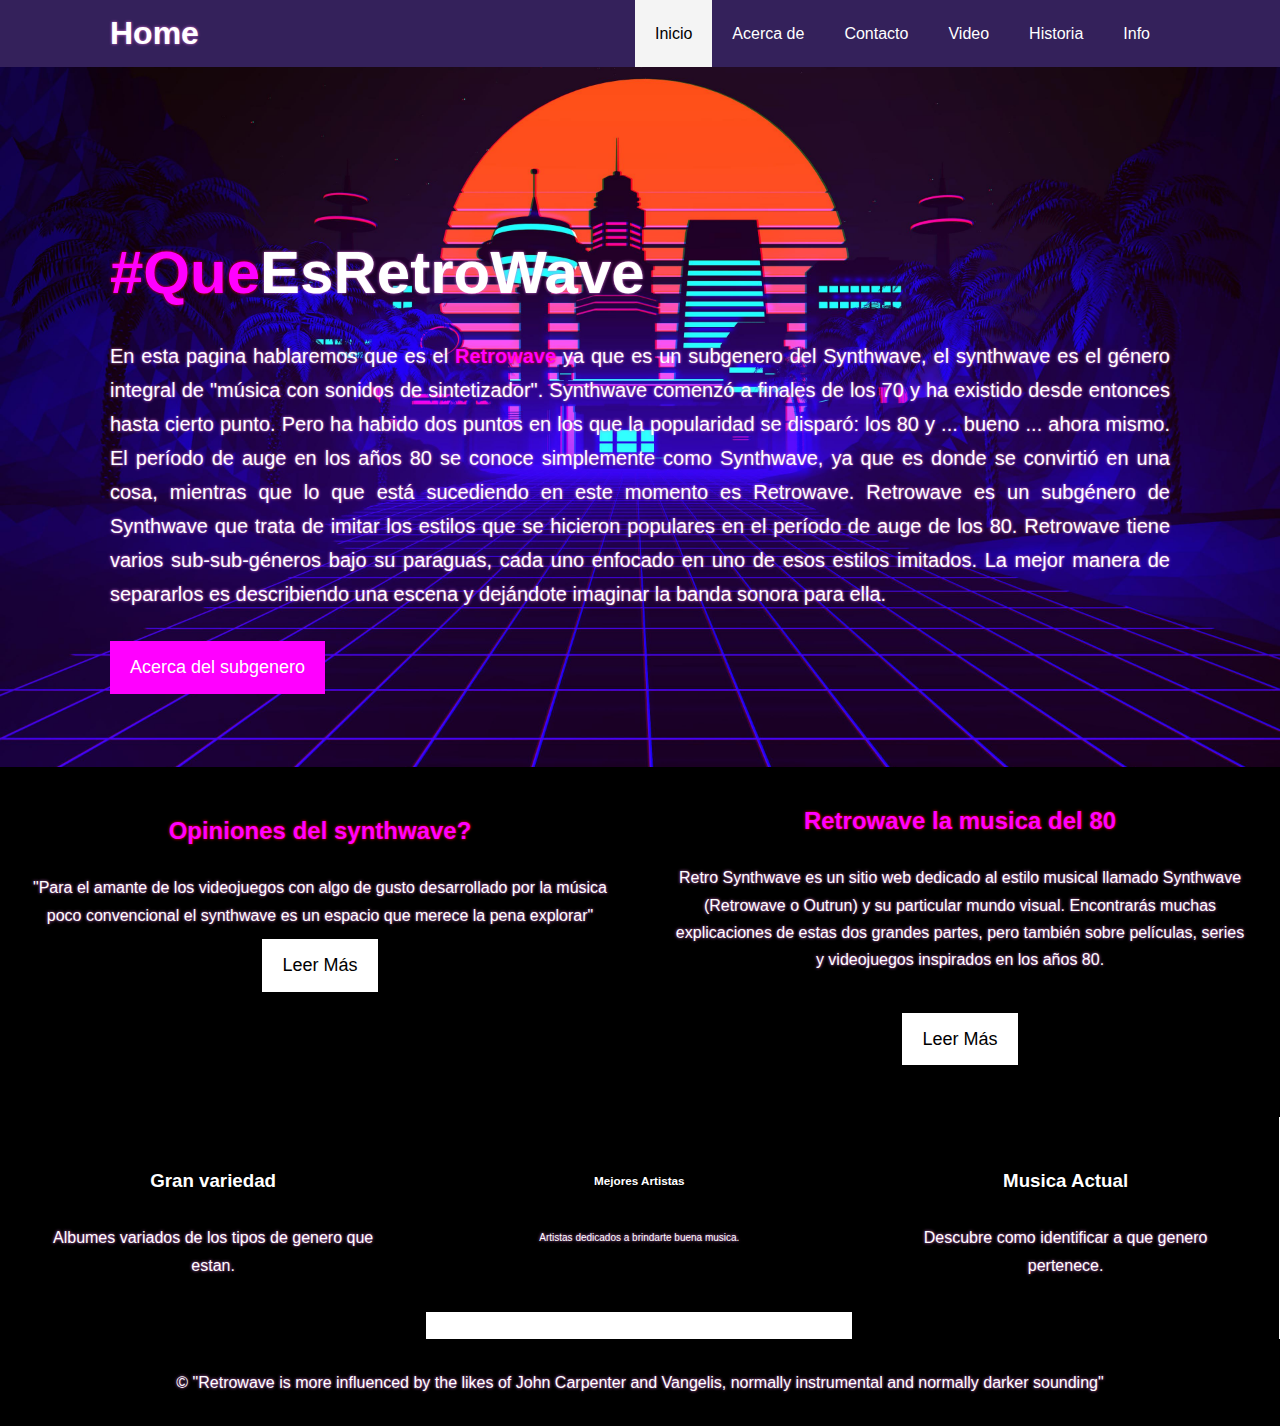
<file: Proyecto Final/index.html>
<!--Paso 1-->
<!DOCTYPE html>
<html lang="en">
<head>
  <meta charset="UTF-8">
  <meta name="viewport" content="width=device-width, initial-scale=1.0">
  <meta http-equiv="X-UA-Compatible" content="ie=edge">
  <meta name="description" content="FIME Educación Técnica">
  <meta name="keywords" content="university, facultad, ingenieria, mecanica, electrica">
  <title>Retro Synthwave</title>
  <link rel="stylesheet" href="https://use.fontawesome.com/releases/v5.7.2/css/all.css" integrity="sha384-fnmOCqbTlWIlj8LyTjo7mOUStjsKC4pOpQbqyi7RrhN7udi9RwhKkMHpvLbHG9Sr" crossorigin="anonymous">
  <link rel="stylesheet" type="text/css" href="./css/styles.css">
</head>
<body>
  <header><!-- Paso 2-->
  <nav id="navbar">
    <div class="container">
      <h1 class="logo" title="Home"><a href="./index.html">Home</a></h1>
      <ul>
        <li><a class="current" href="./index.html">Inicio</a></li>
        <li><a href="./about.html">Acerca de</a></li>
        <li><a href="./contact.html">Contacto</a></li>
        <li><a href="./videos.html">Video</a></li>
        <li><a href="./historia.html">Historia</a></li>
        <li><a href="./Info.html">Info</a></li>
      </ul>
    </div>
  </nav>

  <!--Paso 4 -->
  <div id="welcome">
    <div class="container">
      <div class="welcome-content">
        <h1>
          <span class="text-primary">#Que</span>EsRetroWave

        </h1>
        <p class="lead">
          En esta pagina hablaremos que es el <span class="text-primary"><b>Retrowave</b></span> ya que es un subgenero del Synthwave, el synthwave es el género integral de "música con sonidos de sintetizador". Synthwave comenzó a finales de los 70 y ha existido desde entonces hasta cierto punto. Pero ha habido dos puntos en los que la popularidad se disparó: los 80 y ... bueno ... ahora mismo. El período de auge en los años 80 se conoce simplemente como Synthwave, ya que es donde se convirtió en una cosa, mientras que lo que está sucediendo en este momento es Retrowave.

Retrowave es un subgénero de Synthwave que trata de imitar los estilos que se hicieron populares en el período de auge de los 80. Retrowave tiene varios sub-sub-géneros bajo su paraguas, cada uno enfocado en uno de esos estilos imitados. La mejor manera de separarlos es describiendo una escena y dejándote imaginar la banda sonora para ella.

        </p>
        <a href="about.html" class="btn">Acerca del subgenero</a>
      </div>
    </div>
  </div>

  <!--/* PASO 7-->
  <section id="home-info" class="bg-dark">
    <div class="info-img"></div>
    <div class="info-content1">
      <h2>
        <span class="text-primary">Opiniones del synthwave?</span>
      </h2>
      <p>"Para el amante de los videojuegos con algo de gusto desarrollado por la música poco convencional el synthwave es un espacio que merece la pena explorar"</p>
      <a href="about.html" class="btn btn-light">Leer Más</a>
    </div>
    <div class="info-img"></div>
    <div class="info-content">
      <h2>
        <span class="text-primary">Retrowave la musica del 80</span>
      </h2>
      <p>Retro Synthwave es un sitio web dedicado al estilo musical llamado Synthwave (Retrowave o Outrun) y su particular mundo visual. Encontrarás muchas explicaciones de estas dos grandes partes, pero también sobre películas, series y videojuegos inspirados en los años 80.</p>
      <a href="about.html" class="btn btn-light">Leer Más</a>
    </div>
  </section>
  <!-- Paso 10 -->
  <section id="features">
    <div class="box bg-light">
    <i class="fas fa-music fa-3x"></i>
      <h3>Gran variedad</h3>
      <p>Albumes variados de los tipos de genero que estan.</p>
    </div>
    <div class="box bg-primary">
      <i class="fas fa-headphones fa-3x"></i>
      <h3>Mejores Artistas</h3>
      <p>Artistas dedicados a brindarte buena musica.</p>
    </div>
    <div class="box bg-light">
      <i class="fas fa-compact-disc fa-3x"></i>
      <h3>Musica Actual</h3>
      <p>Descubre como identificar a que genero pertenece.</p>
    </div>
  </section>
<!-- PASO 12-->
  <div class="clr"></div>
  <footer id="main-footer">
    <p> &copy; "Retrowave is more influenced by the likes of John Carpenter and Vangelis, normally instrumental and normally darker sounding"</p>
  </footer>
</file>
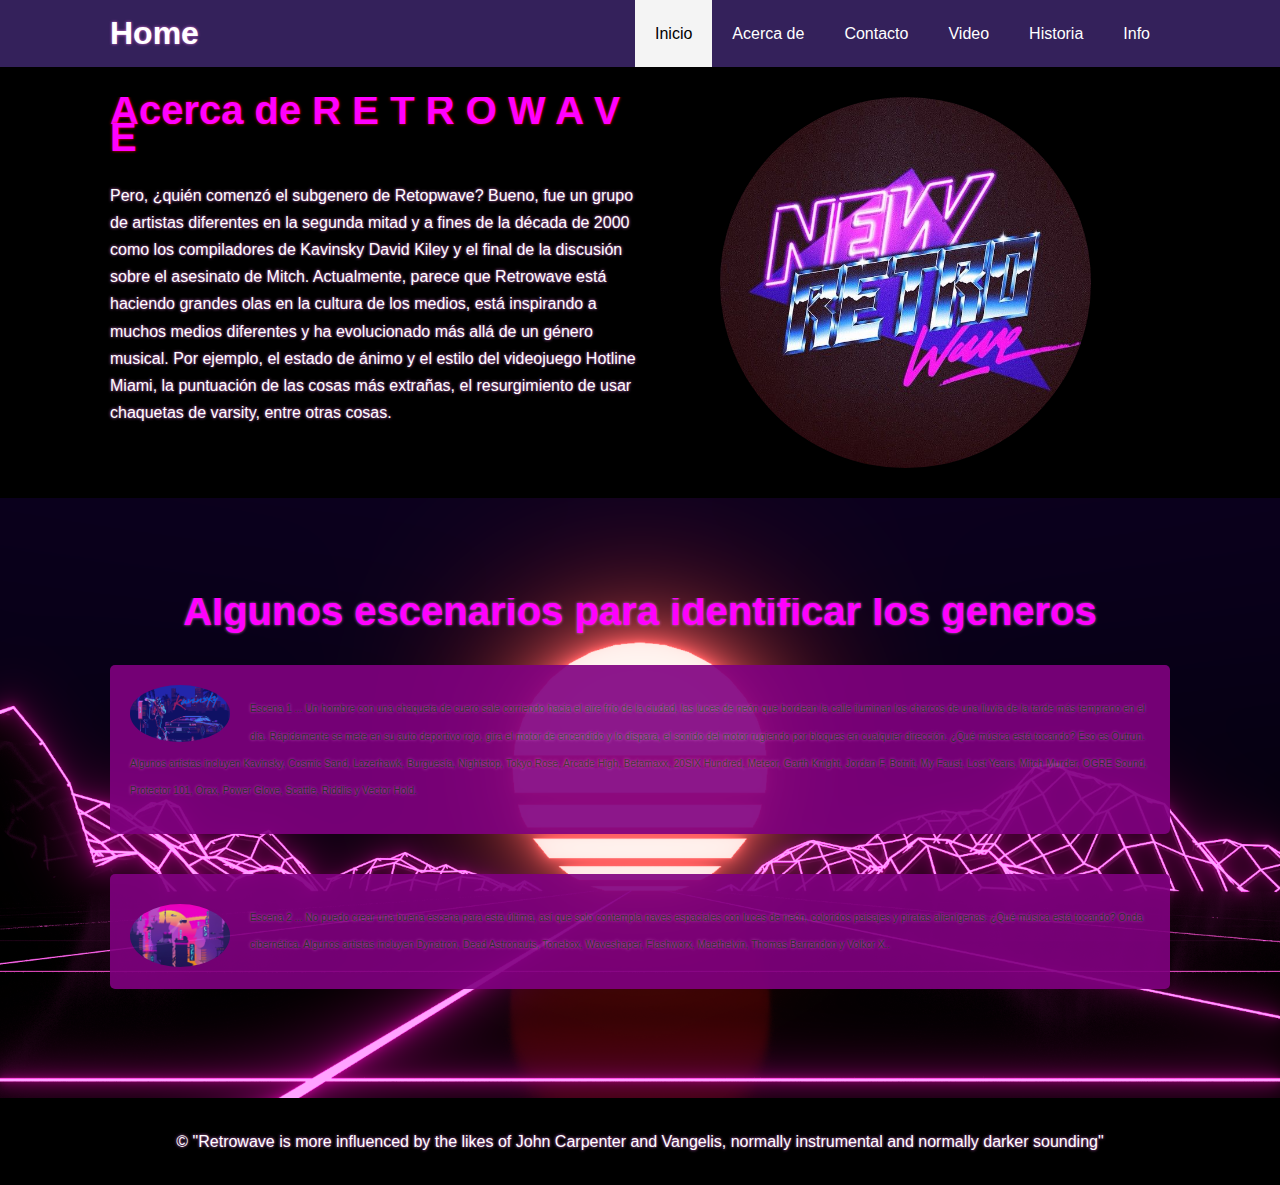
<file: Proyecto Final/about.html>
<!DOCTYPE html>
<html lang="en">
<head>
  <meta charset="UTF-8">
  <meta name="viewport" content="width=device-width, initial-scale=1.0">
  <meta http-equiv="X-UA-Compatible" content="ie=edge">
  <meta name="description" content="FIME Educación Técnica">
  <meta name="keywords" content="university, facultad, ingenieria, mecanica, electrica">
  <title>FIME | Educación Técnica</title>
  <link rel="stylesheet" type="text/css" href="./css/styles.css">
</head>
<body>
  <header>
  <!-- PASO 2 -->
    <nav id="navbar">
    <div class="container">
      <h1 class="logo" title="Home"><a href="./index.html">Home</a></h1>
      <ul>
        <li><a class="current" href="./index.html">Inicio</a></li>
        <li><a href="./about.html">Acerca de</a></li>
        <li><a href="./contact.html">Contacto</a></li>
        <li><a href="./videos.html">Video</a></li>
        <li><a href="./historia.html">Historia</a></li>
        <li><a href="./Info.html">Info</a></li>
      </ul>
    </div>
  </nav>
  <section id="about-info" class="bg-light py-3">
  <div class="container">
    <div class="info-left">
      <h1 class="l-heading"><span class="text-primary">Acerca de    R E T R O W A V E</span></h1>
      <p>Pero, ¿quién comenzó el subgenero de Retopwave? Bueno, fue un grupo de artistas diferentes en la segunda mitad y a fines de la década de 2000 como los compiladores de Kavinsky David Kiley y el final de la discusión sobre el asesinato de Mitch. Actualmente, parece que Retrowave está haciendo grandes olas en la cultura de los medios, está inspirando a muchos medios diferentes y ha evolucionado más allá de un género musical. Por ejemplo, el estado de ánimo y el estilo del videojuego Hotline Miami, la puntuación de las cosas más extrañas, el resurgimiento de usar chaquetas de varsity, entre otras cosas.</p>
    </div>
    <div class="info-right">
      <img src="./imagenes/Retrowave_logo.jpg" alt="retro">
    </div>
  </div>
</section>

<div class="clr"></div>

<section id="testimonials" class="py-3">
  <div class="container">
    <h2 class="l-heading">Algunos escenarios para identificar los generos</h2>
    <div class="testimonial bg-primary">
      <a href='../imagenes/Retrowave_logo_3.png' target='_blank'>
      <img src="./imagenes/Retrowave_logo_3.png" alt="Sam">
      <p>Escena 1 ...
Un hombre con una chaqueta de cuero sale corriendo hacia el aire frío de la ciudad, las luces de neón que bordean la calle iluminan los charcos de una lluvia de la tarde más temprano en el día. Rápidamente se mete en su auto deportivo rojo, gira el motor de encendido y lo dispara, el sonido del motor rugiendo por bloques en cualquier dirección.

¿Qué música está tocando? Eso es Outrun.

Algunos artistas incluyen Kavinsky, Cosmic Sand, Lazerhawk, Burguesía, Nightstop, Tokyo Rose, Arcade High, Betamaxx, 20SIX Hundred, Meteor, Garth Knight, Jordan F, Botnit, My Faust, Lost Years, Mitch Murder, OGRE Sound, Protector 101, Orax, Power Glove, Scattle, Riddlis y Vector Hold.</p>
    </div>
    <div class="testimonial bg-primary">
      <a href='../imagenes/Retrowave_logo_4.png' target='_blank'>
      <center><img src="./imagenes/Retrowave_logo_4.png" alt="Fem"></center>
      <p>Escena 2 ...
No puedo crear una buena escena para esta última, así que solo contempla naves espaciales con luces de neón, coloridos paisajes y piratas alienígenas.

¿Qué música está tocando? Onda cibernética.

Algunos artistas incluyen Dynatron, Dead Astronauts, Tonebox, Waveshaper, Flashworx, Maethelvin, Thomas Barrandon y Volkor X..</p>
    </div>
  </div>
</section>
<div class="clr"></div>
<footer id="main-footer">
  <p> &copy; "Retrowave is more influenced by the likes of John Carpenter and Vangelis, normally instrumental and normally darker sounding"</p>
</footer>
</file>
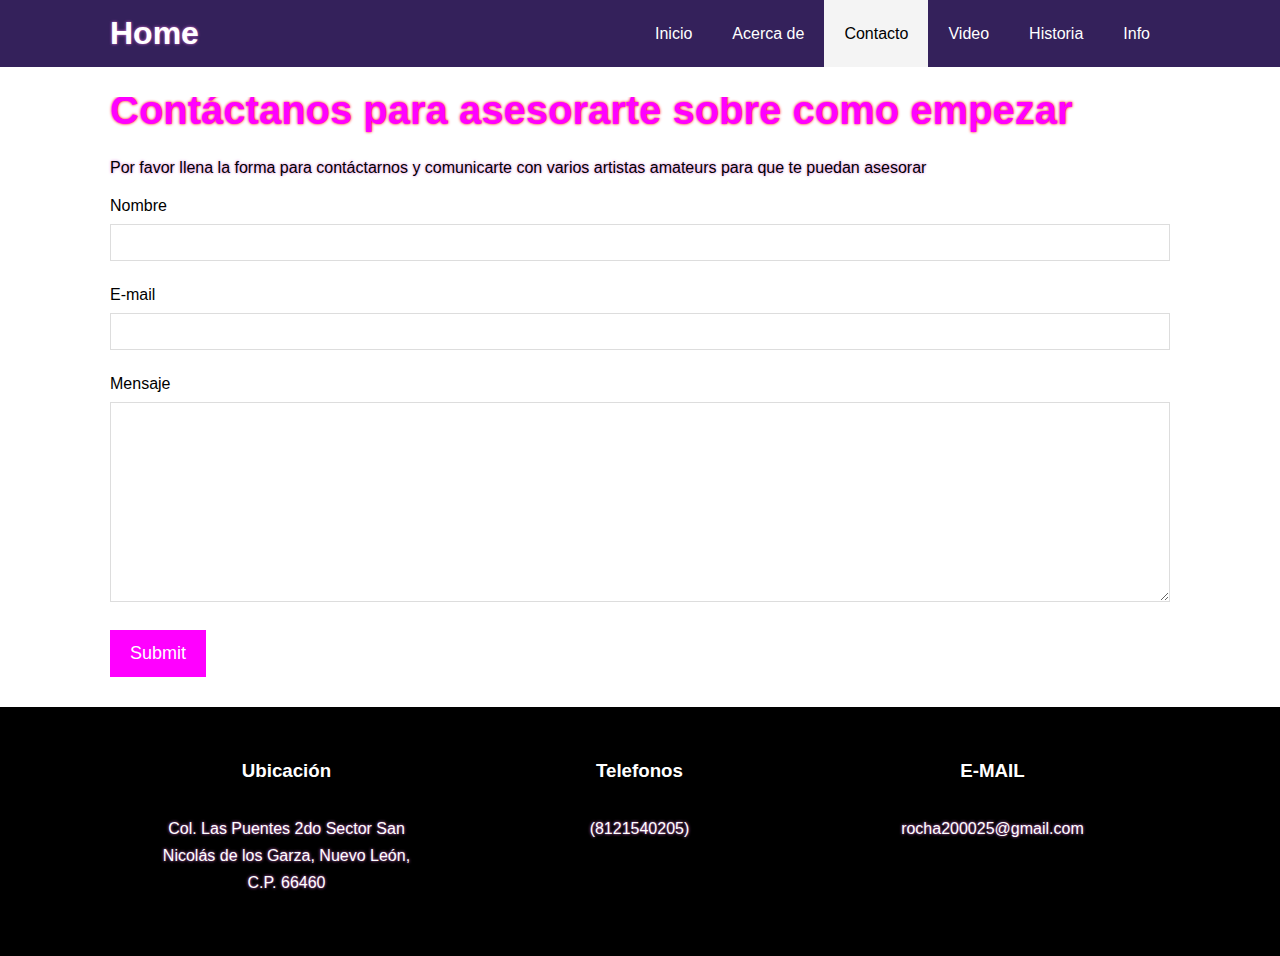
<file: Proyecto Final/contact.html>
<!DOCTYPE html>
<html lang="en">
<head>
  <meta charset="UTF-8">
  <meta name="viewport" content="width=device-width, initial-scale=1.0">
  <meta http-equiv="X-UA-Compatible" content="ie=edge">
  <meta name="description" content="FIME Educación Técnica">
  <meta name="keywords" content="university, facultad, ingenieria, mecanica, electrica">
  <title>FIME | Contact</title>
  <link rel="stylesheet" href="https://use.fontawesome.com/releases/v5.7.2/css/all.css" integrity="sha384-fnmOCqbTlWIlj8LyTjo7mOUStjsKC4pOpQbqyi7RrhN7udi9RwhKkMHpvLbHG9Sr" crossorigin="anonymous">
  <link rel="stylesheet" type="text/css" href="./css/styles.css">
</head>
<body>
    <form action="mailto:thealezroc@gmail.com" method="post" enctype="Text/plain">
  <header>
    <nav id="navbar">
      <div class="container">
        <h1 class="logo" title="FIME Educación Técnica"><a href="index.html">Home</a></h1>
        <ul>
          <li><a href="index.html">Inicio</a></li>
          <li><a href="about.html">Acerca de</a></li>
          <li><a class="current" href="contact.html">Contacto</a></li>
            <li><a href="./videos.html">Video</a></li>
            <li><a href="./historia.html">Historia</a></li>
            <li><a href="./Info.html">Info</a></li>
        </ul>
      </div>
    </nav>
  </header>
<section id="contact-form" class="py-3">
  <div class="container">
    <h1 class="l-heading"><span class="text-primary">Contáctanos para asesorarte sobre como empezar </span></h1>
    <p>Por favor llena la forma para contáctarnos y comunicarte con varios artistas amateurs para que te puedan asesorar</p>
    <form action="#">
      <div class="form-group">
        <label for="name">Nombre</label>
        <input type="text" name="name" id="name">
      </div>
      <div class="form-group">
        <label for="name">E-mail</label>
        <input type="email" name="email" id="email">
      </div>
      <div class="form-group">
        <label for="name">Mensaje</label>
        <textarea type="text" name="mensaje" id="mensaje"></textarea>
      </div>
      <button type="submit" class="btn">Submit</button>
    </form>
  </div>
</section>

<section id="contact-info" class="bg-dark">
  <div class="container">
    <div class="box">
      <i class="fas fa-map fa-3x"></i>
      <h3>Ubicación</h3>
      <p>Col. Las Puentes 2do Sector San Nicolás de los Garza, Nuevo León, C.P. 66460</p>
    </div>
    <div class="box">
      <i class="fas fa-phone fa-3x"></i>
      <h3>Telefonos</h3>
      <p>(8121540205) </p>
    </div>
    <div class="box">
      <i class="fas fa-envelope fa-3x"></i>
      <h3>E-MAIL</h3>
      <p>rocha200025@gmail.com</p>
    </div>
  </div>
</section>
</file>
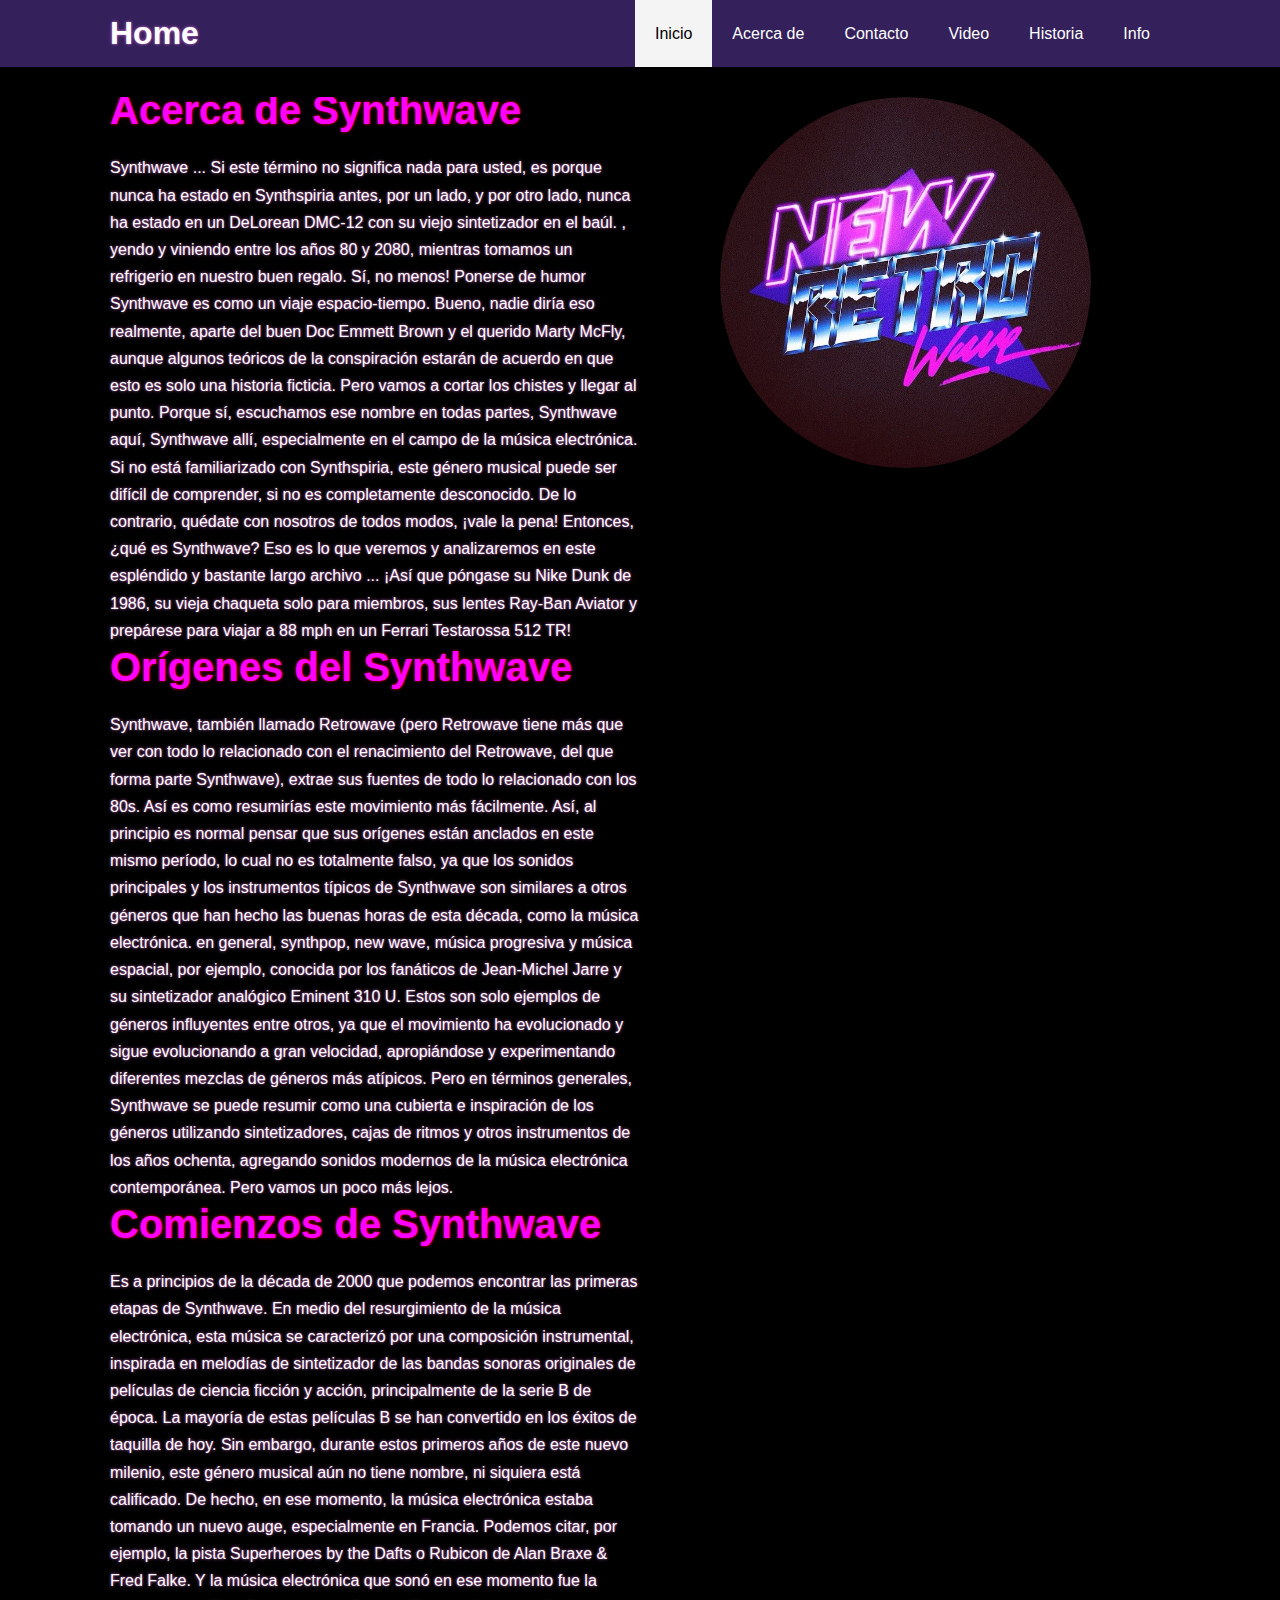
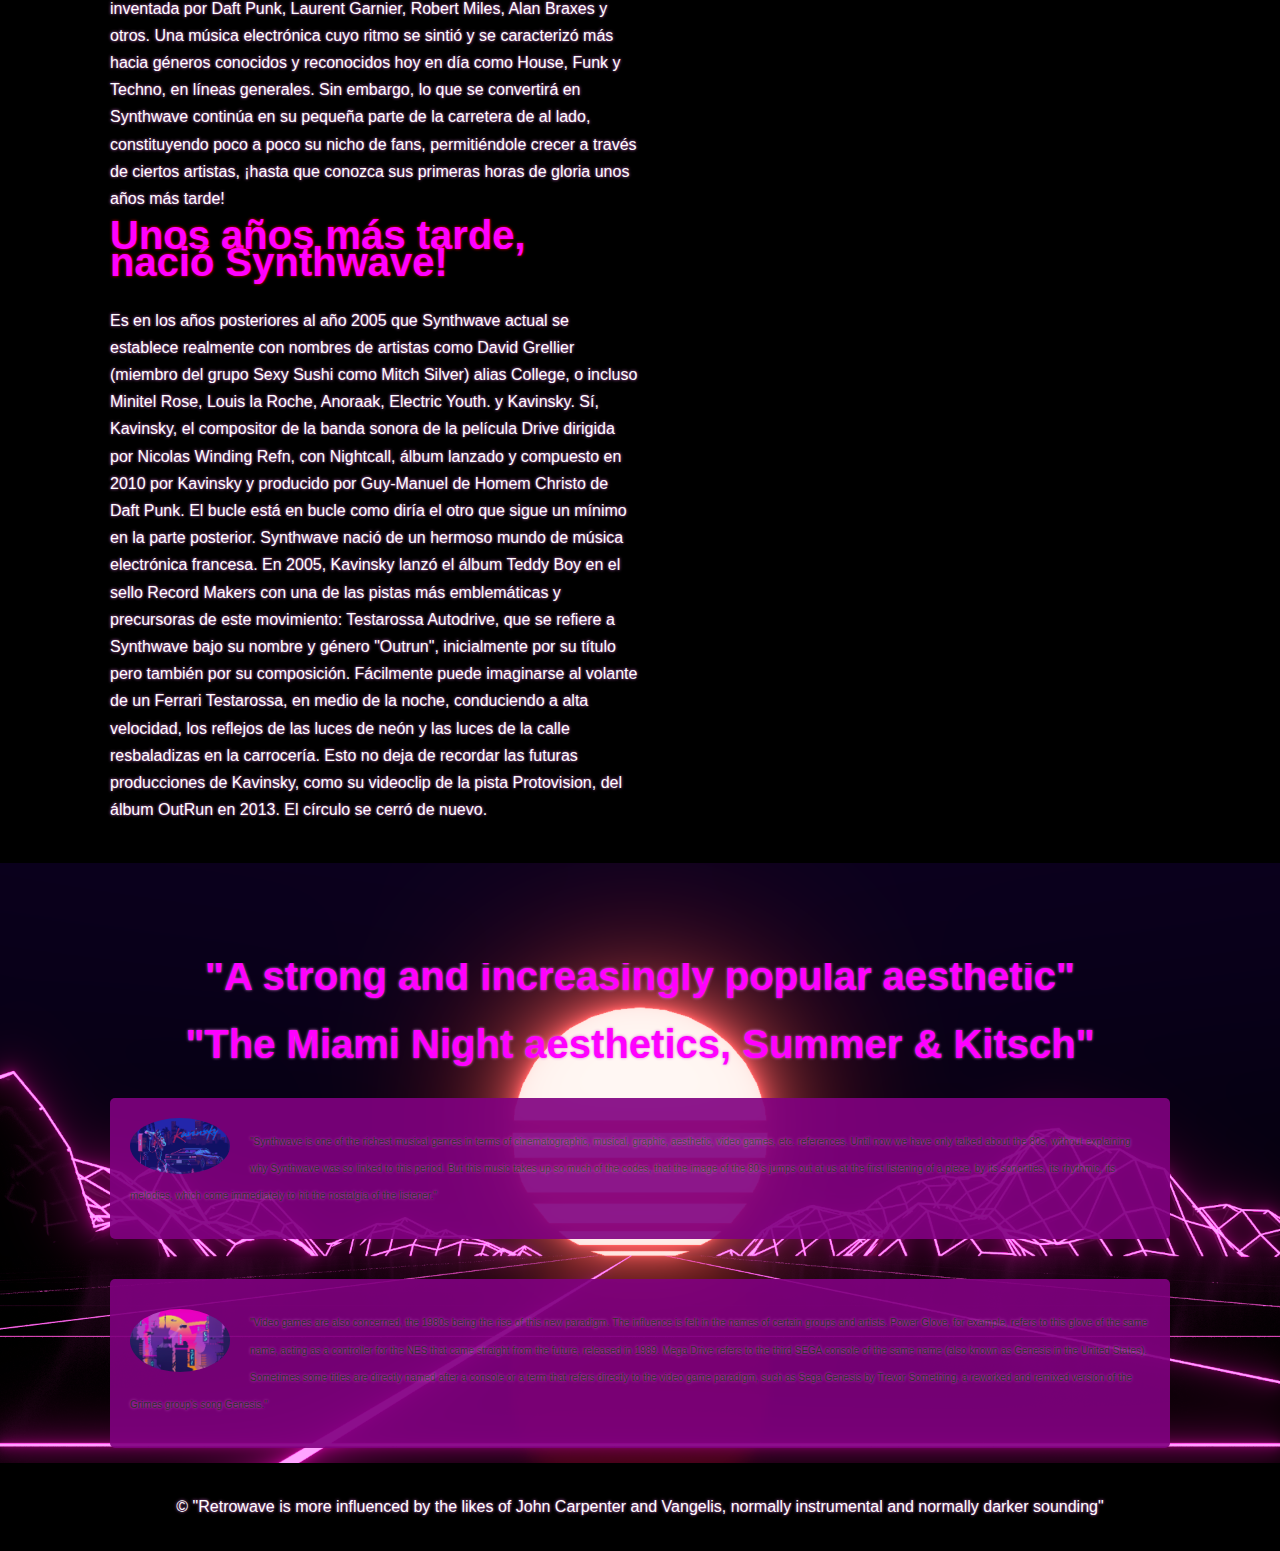
<file: Proyecto Final/historia.html>
<!DOCTYPE html>
<html lang="en">
<head>
  <meta charset="UTF-8">
  <meta name="viewport" content="width=device-width, initial-scale=1.0">
  <meta http-equiv="X-UA-Compatible" content="ie=edge">
  <meta name="description" content="FIME Educación Técnica">
  <meta name="keywords" content="university, facultad, ingenieria, mecanica, electrica">
  <title>FIME | Educación Técnica</title>
  <link rel="stylesheet" type="text/css" href="./css/styles.css">
</head>
<body>
  <header>
    <nav id="navbar">
    <div class="container">
      <h1 class="logo" title="Home"><a href="./index.html">Home</a></h1>
      <ul>
        <li><a class="current" href="./index.html">Inicio</a></li>
        <li><a href="./about.html">Acerca de</a></li>
        <li><a href="./contact.html">Contacto</a></li>
        <li><a href="./videos.html">Video</a></li>
        <li><a href="./historia.html">Historia</a></li>
        <li><a href="./Info.html">Info</a></li>
      </ul>
    </div>
  </nav>
  <!-- PASO 2 -->
  <section id="about-info" class="bg-light py-3">
  <div class="container">
    <div class="info-left">
      <h1 class="l-heading"><span class="text-primary">Acerca de Synthwave</span></h1>
      <p>Synthwave ... Si este término no significa nada para usted, es porque nunca ha estado en Synthspiria antes, por un lado, y por otro lado, nunca ha estado en un DeLorean DMC-12 con su viejo sintetizador en el baúl. , yendo y viniendo entre los años 80 y 2080, mientras tomamos un refrigerio en nuestro buen regalo. Sí, no menos!

Ponerse de humor

Synthwave es como un viaje espacio-tiempo. Bueno, nadie diría eso realmente, aparte del buen Doc Emmett Brown y el querido Marty McFly, aunque algunos teóricos de la conspiración estarán de acuerdo en que esto es solo una historia ficticia. Pero vamos a cortar los chistes y llegar al punto. Porque sí, escuchamos ese nombre en todas partes, Synthwave aquí, Synthwave allí, especialmente en el campo de la música electrónica.

Si no está familiarizado con Synthspiria, este género musical puede ser difícil de comprender, si no es completamente desconocido. De lo contrario, quédate con nosotros de todos modos, ¡vale la pena! Entonces, ¿qué es Synthwave? Eso es lo que veremos y analizaremos en este espléndido y bastante largo archivo ... ¡Así que póngase su Nike Dunk de 1986, su vieja chaqueta solo para miembros, sus lentes Ray-Ban Aviator y prepárese para viajar a 88 mph en un Ferrari Testarossa 512 TR!</p>

<h1 class="l-heading"><span class="text-primary">Orígenes del Synthwave</span></h1>

<p>Synthwave, también llamado Retrowave (pero Retrowave tiene más que ver con todo lo relacionado con el renacimiento del Retrowave, del que forma parte Synthwave), extrae sus fuentes de todo lo relacionado con los 80s. Así es como resumirías este movimiento más fácilmente. Así, al principio es normal pensar que sus orígenes están anclados en este mismo período, lo cual no es totalmente falso, ya que los sonidos principales y los instrumentos típicos de Synthwave son similares a otros géneros que han hecho las buenas horas de esta década, como la música electrónica. en general, synthpop, new wave, música progresiva y música espacial, por ejemplo, conocida por los fanáticos de Jean-Michel Jarre y su sintetizador analógico Eminent 310 U.

Estos son solo ejemplos de géneros influyentes entre otros, ya que el movimiento ha evolucionado y sigue evolucionando a gran velocidad, apropiándose y experimentando diferentes mezclas de géneros más atípicos. Pero en términos generales, Synthwave se puede resumir como una cubierta e inspiración de los géneros utilizando sintetizadores, cajas de ritmos y otros instrumentos de los años ochenta, agregando sonidos modernos de la música electrónica contemporánea. Pero vamos un poco más lejos.</p>

<h1 class="l-heading"><span class="text-primary">Comienzos de Synthwave</span></h1>

<p>Es a principios de la década de 2000 que podemos encontrar las primeras etapas de Synthwave. En medio del resurgimiento de la música electrónica, esta música se caracterizó por una composición instrumental, inspirada en melodías de sintetizador de las bandas sonoras originales de películas de ciencia ficción y acción, principalmente de la serie B de época. La mayoría de estas películas B se han convertido en los éxitos de taquilla de hoy.

Sin embargo, durante estos primeros años de este nuevo milenio, este género musical aún no tiene nombre, ni siquiera está calificado. De hecho, en ese momento, la música electrónica estaba tomando un nuevo auge, especialmente en Francia. Podemos citar, por ejemplo, la pista Superheroes by the Dafts o Rubicon de Alan Braxe & Fred Falke. Y la música electrónica que sonó en ese momento fue la inventada por Daft Punk, Laurent Garnier, Robert Miles, Alan Braxes y otros. Una música electrónica cuyo ritmo se sintió y se caracterizó más hacia géneros conocidos y reconocidos hoy en día como House, Funk y Techno, en líneas generales. Sin embargo, lo que se convertirá en Synthwave continúa en su pequeña parte de la carretera de al lado, constituyendo poco a poco su nicho de fans, permitiéndole crecer a través de ciertos artistas, ¡hasta que conozca sus primeras horas de gloria unos años más tarde!</p>

<h1 class="l-heading"><span class="text-primary">Unos años más tarde, nació Synthwave!</span></h1>

<p>Es en los años posteriores al año 2005 que Synthwave actual se establece realmente con nombres de artistas como David Grellier (miembro del grupo Sexy Sushi como Mitch Silver) alias College, o incluso Minitel Rose, Louis la Roche, Anoraak, Electric Youth. y Kavinsky. Sí, Kavinsky, el compositor de la banda sonora de la película Drive dirigida por Nicolas Winding Refn, con Nightcall, álbum lanzado y compuesto en 2010 por Kavinsky y producido por Guy-Manuel de Homem Christo de Daft Punk. El bucle está en bucle como diría el otro que sigue un mínimo en la parte posterior. Synthwave nació de un hermoso mundo de música electrónica francesa.

En 2005, Kavinsky lanzó el álbum Teddy Boy en el sello Record Makers con una de las pistas más emblemáticas y precursoras de este movimiento: Testarossa Autodrive, que se refiere a Synthwave bajo su nombre y género "Outrun", inicialmente por su título pero también por su composición. Fácilmente puede imaginarse al volante de un Ferrari Testarossa, en medio de la noche, conduciendo a alta velocidad, los reflejos de las luces de neón y las luces de la calle resbaladizas en la carrocería. Esto no deja de recordar las futuras producciones de Kavinsky, como su videoclip de la pista Protovision, del álbum OutRun en 2013. El círculo se cerró de nuevo.</p>


    </div>
    <div class="info-right">
      <img src="./imagenes/Retrowave_logo.jpg" alt="fime">
    </div>
  </div>
</section>

<div class="clr"></div>

<section id="testimonials" class="py-3">
  <div class="container">
    <h2 class="l-heading">"A strong and increasingly popular aesthetic"</h2>
      <h2 class="l-heading">"The Miami Night aesthetics, Summer & Kitsch"</h2>
      
    <div class="testimonial bg-primary">
      <a href='../imagenes/Retrowave_logo_3.png' target='_blank'>
      <img src="./imagenes/Retrowave_logo_3.png" alt="Sam">
      <p>"Synthwave is one of the richest musical genres in terms of cinematographic, musical, graphic, aesthetic, video games, etc. references. Until now we have only talked about the 80s, without explaining why Synthwave was so linked to this period. But this music takes up so much of the codes, that the image of the 80’s jumps out at us at the first listening of a piece, by its sonorities, its rhythmic, its melodies, which come immediately to hit the nostalgia of the listener."</p>
    </div>
    <div class="testimonial bg-primary">
      <a href='../imagenes/Retrowave_logo_4.png' target='_blank'>
      <center><img src="./imagenes/Retrowave_logo_4.png" alt="Fem"></center>
      <p>"Video games are also concerned, the 1980s being the rise of this new paradigm. The influence is felt in the names of certain groups and artists. Power Glove, for example, refers to this glove of the same name, acting as a controller for the NES that came straight from the future, released in 1989. Mega Drive refers to the third SEGA console of the same name (also known as Genesis in the United States). Sometimes some titles are directly named after a console or a term that refers directly to the video game paradigm, such as Sega Genesis by Trevor Something, a reworked and remixed version of the Grimes group’s song Genesis."</p>
    </div>
  </div>
</section>
<div class="clr"></div>
<footer id="main-footer">
  <p> &copy; "Retrowave is more influenced by the likes of John Carpenter and Vangelis, normally instrumental and normally darker sounding"</p>
</footer>
</file>
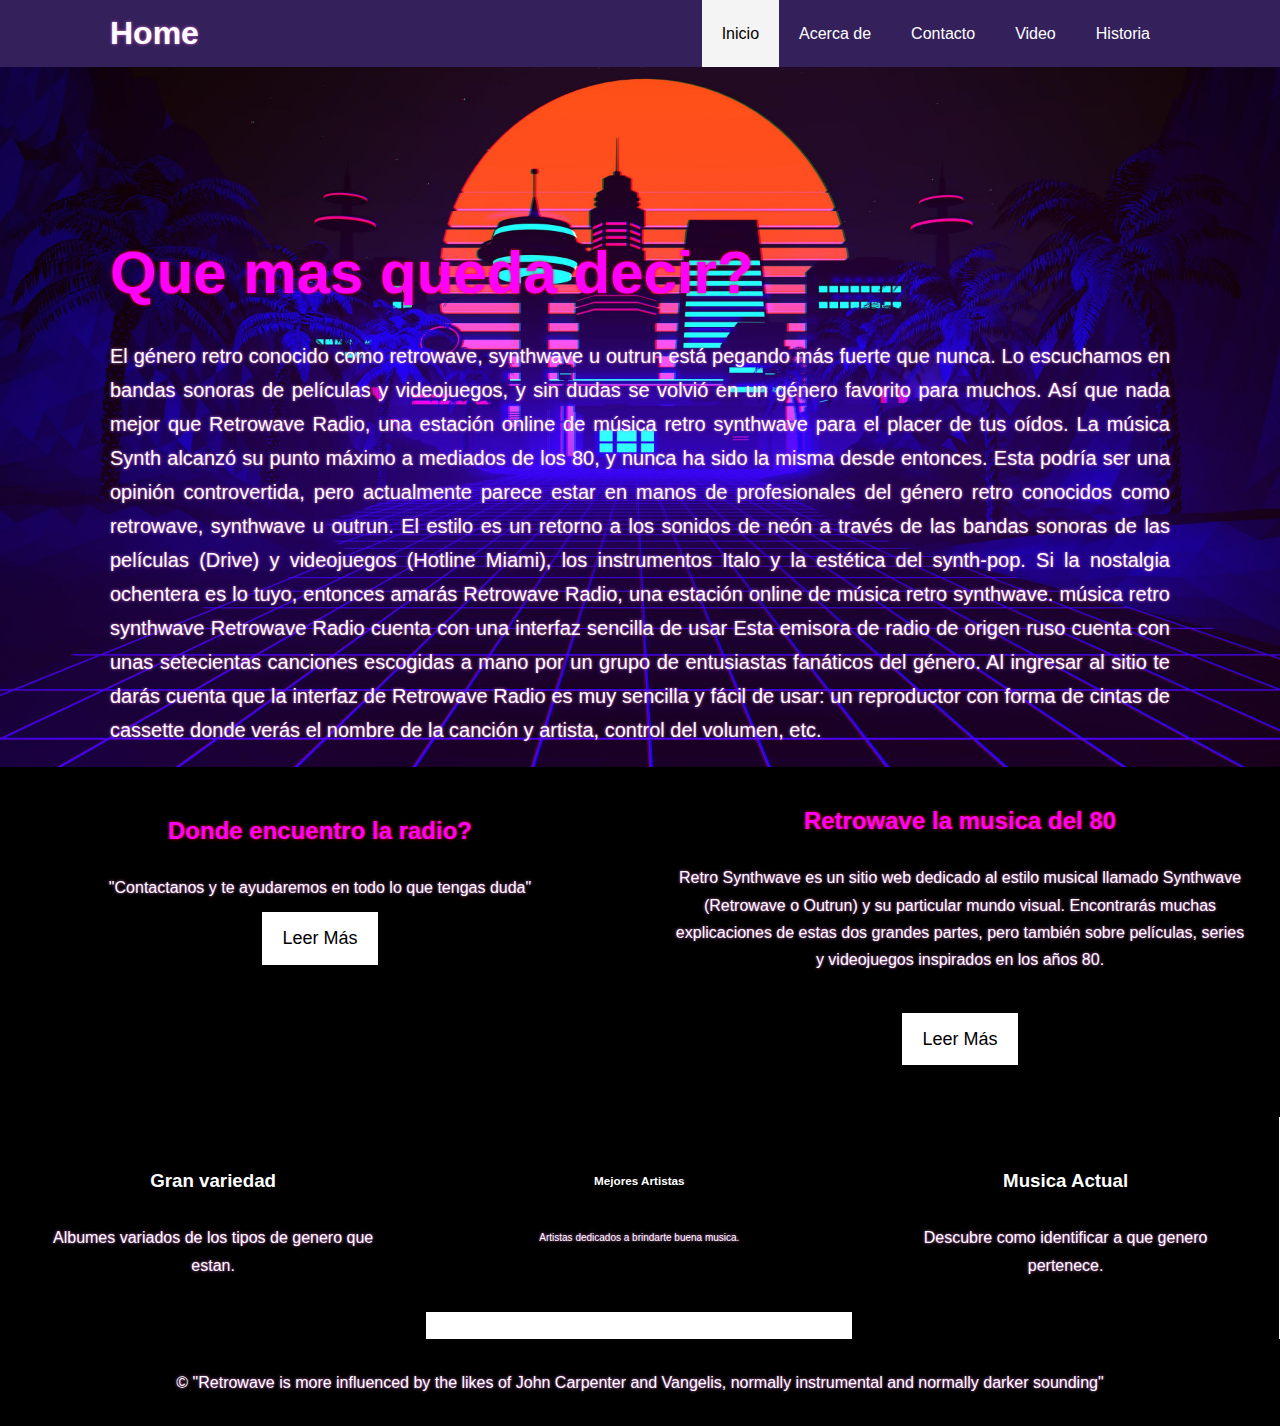
<file: Proyecto Final/Info.html>
<!DOCTYPE html>
<html lang="en">
<head>
  <meta charset="UTF-8">
  <meta name="viewport" content="width=device-width, initial-scale=1.0">
  <meta http-equiv="X-UA-Compatible" content="ie=edge">
  <meta name="description" content="FIME Educación Técnica">
  <meta name="keywords" content="university, facultad, ingenieria, mecanica, electrica">
  <title>FIME | Educación Técnica</title>
  <link rel="stylesheet" href="https://use.fontawesome.com/releases/v5.7.2/css/all.css" integrity="sha384-fnmOCqbTlWIlj8LyTjo7mOUStjsKC4pOpQbqyi7RrhN7udi9RwhKkMHpvLbHG9Sr" crossorigin="anonymous">
  <link rel="stylesheet" type="text/css" href="./css/styles.css">
</head>
<body>
  <header><!-- Paso 2-->
  <nav id="navbar">
    <div class="container">
      <h1 class="logo" title="Home"><a href="./index.html">Home</a></h1>
      <ul>
        <li><a class="current" href="./index.html">Inicio</a></li>
        <li><a href="./about.html">Acerca de</a></li>
        <li><a href="./contact.html">Contacto</a></li>
        <li><a href="./videos.html">Video</a></li>
        <li><a href="./historia.html">Historia</a></li>

      </ul>
    </div>
  </nav>

  <!--Paso 4 -->
  <div id="welcome">
    <div class="container">
      <div class="welcome-content">
        <h1>
          <span class="text-primary">Que mas queda decir?</span>

        </h1>
        <p class="lead">
          El género retro conocido como retrowave, synthwave u outrun está pegando más fuerte que nunca. Lo escuchamos en bandas sonoras de películas y videojuegos, y sin dudas se volvió en un género favorito para muchos. Así que nada mejor que Retrowave Radio, una estación online de música retro synthwave para el placer de tus oídos.

La música Synth alcanzó su punto máximo a mediados de los 80, y nunca ha sido la misma desde entonces. Esta podría ser una opinión controvertida, pero actualmente parece estar en manos de profesionales del género retro conocidos como retrowave, synthwave u outrun. El estilo es un retorno a los sonidos de neón a través de las bandas sonoras de las películas (Drive) y videojuegos (Hotline Miami), los instrumentos Italo y la estética del synth-pop. Si la nostalgia ochentera es lo tuyo, entonces amarás Retrowave Radio, una estación online de música retro synthwave.

música retro synthwave
Retrowave Radio cuenta con una interfaz sencilla de usar
Esta emisora de radio de origen ruso cuenta con unas setecientas canciones escogidas a mano por un grupo de entusiastas fanáticos del género. Al ingresar al sitio te darás cuenta que la interfaz de Retrowave Radio es muy sencilla y fácil de usar: un reproductor con forma de cintas de cassette donde verás el nombre de la canción y artista, control del volumen, etc.



        </p>

      </div>
    </div>
  </div>

  <!--/* PASO 7-->
  <section id="home-info" class="bg-dark">
    <div class="info-img"></div>
    <div class="info-content1">
      <h2>
        <span class="text-primary">Donde encuentro la radio?</span>
      </h2>
      <p>"Contactanos y te ayudaremos en todo lo que tengas duda"</p>
      <a href="about.html" class="btn btn-light">Leer Más</a>
    </div>
    <div class="info-img"></div>
    <div class="info-content">
      <h2>
        <span class="text-primary">Retrowave la musica del 80</span>
      </h2>
      <p>Retro Synthwave es un sitio web dedicado al estilo musical llamado Synthwave (Retrowave o Outrun) y su particular mundo visual. Encontrarás muchas explicaciones de estas dos grandes partes, pero también sobre películas, series y videojuegos inspirados en los años 80.</p>
      <a href="about.html" class="btn btn-light">Leer Más</a>
    </div>
  </section>
  <!-- Paso 10 -->
  <section id="features">
    <div class="box bg-light">
    <i class="fas fa-music fa-3x"></i>
      <h3>Gran variedad</h3>
      <p>Albumes variados de los tipos de genero que estan.</p>
    </div>
    <div class="box bg-primary">
      <i class="fas fa-headphones fa-3x"></i>
      <h3>Mejores Artistas</h3>
      <p>Artistas dedicados a brindarte buena musica.</p>
    </div>
    <div class="box bg-light">
      <i class="fas fa-compact-disc fa-3x"></i>
      <h3>Musica Actual</h3>
      <p>Descubre como identificar a que genero pertenece.</p>
    </div>
  </section>
<!-- PASO 12-->
  <div class="clr"></div>
  <footer id="main-footer">
    <p> &copy; "Retrowave is more influenced by the likes of John Carpenter and Vangelis, normally instrumental and normally darker sounding"</p>
  </footer>
</file>
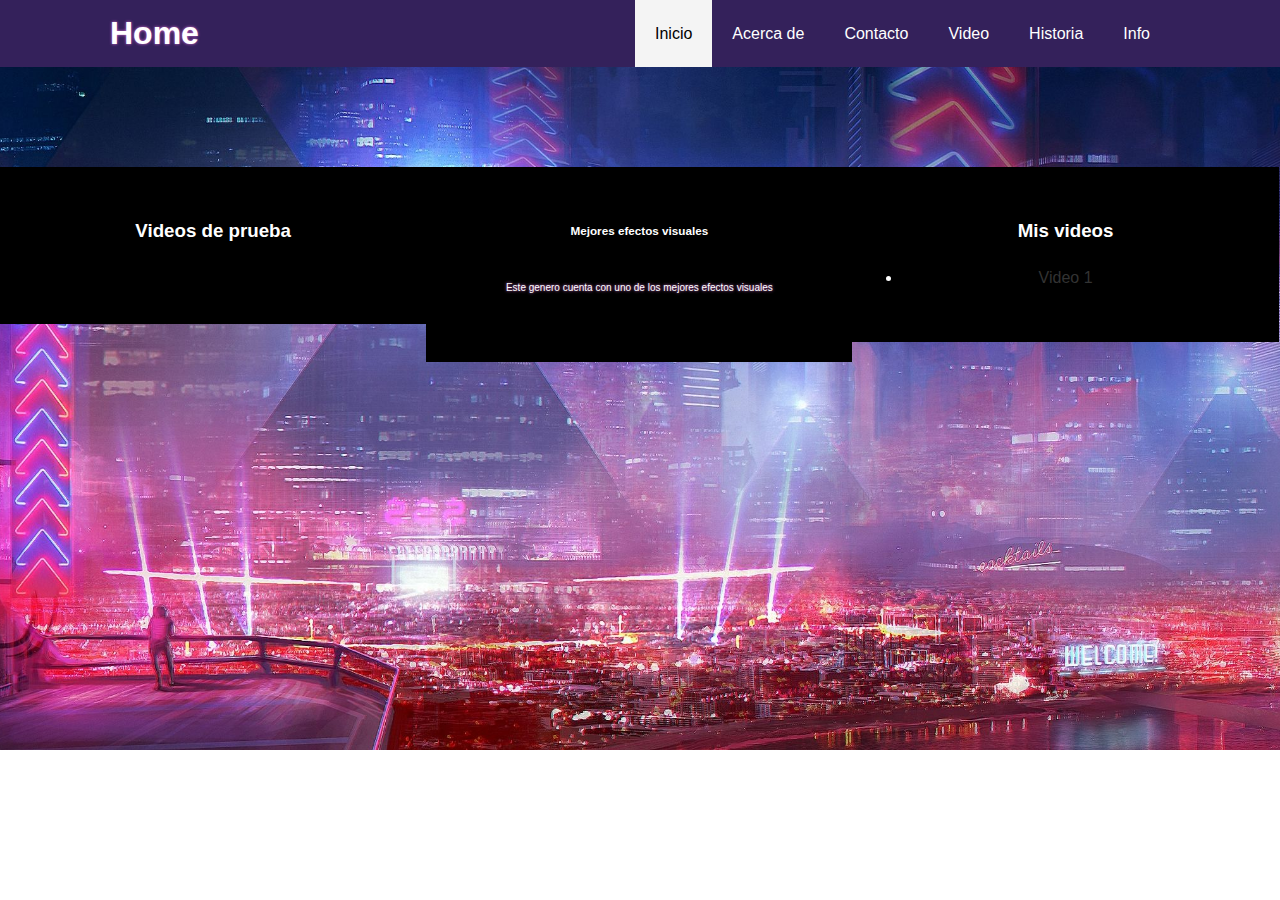
<file: Proyecto Final/videos.html>
<!DOCTYPE html>
<html lang="en">
<head>
  <meta charset="UTF-8">
  <meta name="viewport" content="width=device-width, initial-scale=1.0">
  <meta http-equiv="X-UA-Compatible" content="ie=edge">
  <meta name="description" content="FIME Educación Técnica">
  <meta name="keywords" content="university, facultad, ingenieria, mecanica, electrica">
  <title>FIME | Educación Técnica</title>
  <link rel="stylesheet" href="https://use.fontawesome.com/releases/v5.7.2/css/all.css" integrity="sha384-fnmOCqbTlWIlj8LyTjo7mOUStjsKC4pOpQbqyi7RrhN7udi9RwhKkMHpvLbHG9Sr" crossorigin="anonymous">
  <link rel="stylesheet" type="text/css" href="./css/styles.css">
</head>
<body>
  <header><!-- Paso 2-->
  <nav id="navbar">
    <div class="container">
      <h1 class="logo" title="FIME Educación Técnica"><a href="./index.html">Home</a></h1>
      <ul>
        <li><a class="current" href="./index.html">Inicio</a></li>
        <li><a href="./about.html">Acerca de</a></li>
        <li><a href="./contact.html">Contacto</a></li>
        <li><a href="./videos.html">Video</a></li>
        <li><a href="./historia.html">Historia</a></li>
        <li><a href="./Info.html">Info</a></li>
      </ul>
    </div>
  </nav>

  <section id="testimonials1" class="py3"
  <section id="features">
    <div class="box bg-light">
      <i class="fas fa-music fa-3x"></i>
      <h3>Videos de prueba</h3>
      <p></p>
    </div>
    <div class="box bg-primary">
      <i class="fas fa-headphones fa-3x"></i>
      <h3>Mejores efectos visuales</h3>
      <p>Este genero cuenta con uno de los mejores efectos visuales</p>
    </div>
    <div class="box bg-light">
      <i class="fas fa-compact-disc fa-3x"></i>
      <h3>Mis videos</h3>
      <ul>
        <li><a href="https://www.youtube.com/watch?v=Zev0wz87hVw" target='_blank'> Video 1 </a></li>
        
        </ul>
    </div>
    <center>
      <iframe width="200" height="400" src="https://www.youtube.com/embed/U0c5YPEjT3I" frameborder="0" allow="accelerometer; autoplay; encrypted-media; gyroscope; picture-in-picture" allowfullscreen></iframe>
      <iframe width="200" height="400" src="https://www.youtube.com/embed/r37eV9ijRwg?start=1" frameborder="0" allow="accelerometer; autoplay; encrypted-media; gyroscope; picture-in-picture" allowfullscreen></iframe>
    </center>

  </section>
</file>
<file: Proyecto Final/css/styles.css>
/* Reiniciar */
* {
  margin: 0;
  padding: 0;
  box-sizing: border-box;
}

/* Estilo Menú */
html, body {
  font-family: 'Segoe UI', Tahoma, Geneva, Verdana, sans-serif;
  line-height: 1.7em;
}

a {
  color: #333;
  text-decoration: none;
}

h1, h2, h3 {
  padding-bottom: 20px;
}

p {
  margin: 10px 0;
}
/* Clases General */

/* container mantendrá el contenido centrado y con un máximo de ancho */
.container {
  margin: auto;
  max-width: 1100px;
  overflow: auto;
  padding: 0 20px;
}

p {
  text-shadow: 0 0 3px #DA70D6;
}

h1 {
  text-shadow: 0 0 3px #DA70D6;
}

.text-primary {
  color:#FF00FF;
  text-shadow: 0 0 3px #FF0000;
}
.text-primary1 {
  color:#FF00FF;

}

.lead {
  font-size: 20px;
}

.btn {
  display: inline-block;
  font-size: 18px;
  color: #fff;
  background: #FF00FF;
  padding: 13px 20px;
  border: none;
  cursor: pointer;
}

.btn:hover {
  background: #FF00FF;
}

.btn-light {
  background: #FFFFFF;
  color: #000000;
}

.bg-dark {
  background: #000000;
  color: #fff;
}

.bg-light {
  background: #000000;
  color: #FFFFFF;
}

.bg-primary {
  background: #000000;
  color: #FFFFFF;
  font-size: 10px;
}

.clr {
  clear: both;
}

.l-heading {
  font-size: 40px;
}

.l-heading1 {
  font-size: 40px;
  text-align: center;
  color: #dfe32a;
}

/* Padding */

.py-1 { padding: 10px 0; }
.py-2 { padding: 20px 0; }
.py-3 { padding: 30px 0; }

 /* Navbar */
 #navbar {
   background: #34215b;
   color: 000000;
   overflow: auto;
 }

#navbar a {
  color: #fff;
}

#navbar h1 {
  float: left;
  padding-top: 20px;
}

#navbar ul {
  list-style: none;
  float: right;
}

#navbar ul li{
  float: left;
}

#navbar ul li a {
  display: block;
  padding: 20px;
  text-align: center;
}

#navbar ul li a:hover,
#navbar ul li a.current {
  border-color: #000000;
  background: #f4f4f4;
  color: #000000;
}

/* Bienvenida */

#welcome {
  background: url('../imagenes/Retrowave_3.jpg') no-repeat center center/cover;
  height: 700px;
}
#welcome1 {
  background: url('../imagenes/fondo.jpg') no-repeat center center/cover;
  width: 100%;
  height: 400px;
}
#welcome .welcome-content {
  color: #fff;
  text-align: justify;
  padding-top: 170px;
}

#welcome1 .welcome-content1 {
  color: #Faa;
  text-align: justify;
  padding-top: 20px;
}

#welcome .welcome-content h1 {
  font-size: 60px;
  line-height: 1.2em;
}

#welcome .welcome-content p {
  padding-bottom: 20px;
  line-height: 1.7em;
}

#welcome .container {
  overflow: hidden !important;
}

/* Información Principal */

#home-info {
  height: 350px;
}

#home-info .info-img {
  float: center;
  width: 0%;
  background: url('/imagenes/Dragon3.jpg') no-repeat  center cover;
  min-height: 0%;
}

#home-info .info-content {
  float: right;
  width: 50%;
  height: 85%;
  text-align: center;
  padding: 40px 30px;
  overflow: hidden;
}

#home-info .info-content1 {
  float: left;
  width: 50%;
  height: 70%;
  text-align: center;
  padding: 50px 30px;
  overflow: hidden;
}

#home-info .info-content p {
  padding-bottom: 30px
}

/* Información Secundaria */

.box {
  float: left;
  width: 33.3%;
  padding: 50px;
  text-align: center;
  background-color: orange: ;
}

.box i {
  margin-bottom: 10px;
}

/* Acerca de */

#about-info .info-right {
  float: right;
  width: 50%;
  min-height: 100%;
}

#about-info .info-right img {
  display: block;
  margin: auto;
  width: 70%;
  border-radius: 50%;
}

#about-info .info-right img {
  display: block;
  margin: auto;
  width: 70%;
  border-radius: 50%;
}

#about-info .info-left {
  float: left;
  width: 50%;
  min-height: 100%;
}

/* Testimonos */
#testimonials {
  height: 600px;
  background: url('../imagenes/Retrowave_2.png') no-repeat center center/cover;
  padding-top: 100px;
}
#testimonials1 {
  height: auto;
  background: url('../imagenes/Retrowave.jpg') no-repeat center center/cover;
  padding-top: 100px;
}

#testimonials h2 {
  color: #FF00FF;
  text-align: center;
  padding-bottom: 40px;
}

h2 {
  text-shadow: 0 0 3px #DA70D6
}

#testimonials .testimonial {
  padding: 20px;
  margin-bottom: 40px;
  border-radius: 5px;
  opacity: 0.9;
  background: purple;
}

#testimonials .testimonial img {
  width: 100px;
  float: left;
  margin-right: 20px;
  border-radius: 50%;
  background: purple;
}

/* Forma de Contacto */

#contact-form .form-group {
  margin-bottom: 20px;
}

#contact-form label {
  display: block;
  margin-bottom: 5px;
}

#contact-form input,
#contact-form textarea {
  width: 100%;
  padding: 10px;
  border: 1px #ddd solid;
}

#contact-form textarea {
  height: 200px;
}

#contact-form input:focus,
#contact-form textarea:focus {
  outline: none;
  border-color: #5BBF21;
}

/* Pie de página */

#main-footer {
  text-align: center;
  background: #000000;
  color: #fff;
  padding: 20px;
}
</file>
